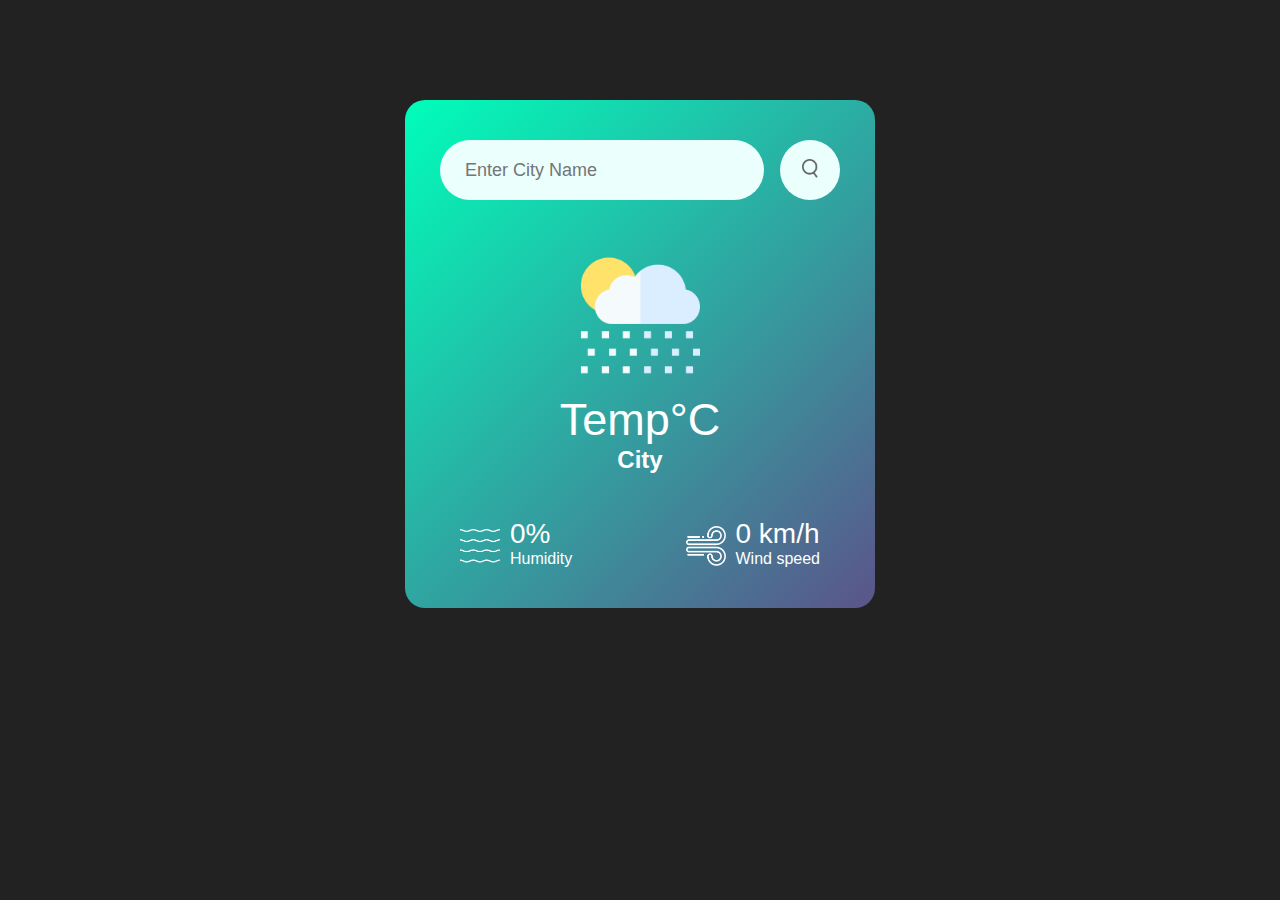
<file: index.html>
<!DOCTYPE html>
<html lang="en">
<head>
    <meta charset="UTF-8">
    <meta name="viewport" content="width=device-width, initial-scale=1.0">
    <title>Weather-Application</title>
    <link rel="stylesheet" href="weather/index.css">
    <link rel="icon" href="weather/images/weather.png">
</head>
<body>
    
    <div class="card">
        <div class="search">
            <input type="text" placeholder="Enter City Name" spellcheck="false">
            <button><img src="weather/images/search.png"></button>
        </div>
        <div class="error">
            <p>&#128270; Oops !!!, <br>Please check the city name.</p>
        </div>
        <div class="weather">
            <img src="weather/images/rain.png" class="weather-icon">
            <h1 class="temp">Temp&deg;C</h1>
            <h2 class="city">City</h2>
            <div class="details">
                <div class="col">
                    <img src="weather/images/humidity.png">
                    <div>
                        <p class="humidity">0%</p>
                        <p>Humidity</p>
                    </div>
                </div>
                <div class="col">
                    <img src="weather/images/wind.png">
                    <div>
                        <p class="wind">0 km/h</p>
                        <p>Wind speed</p>
                    </div>
                </div>
            </div>
        </div>
    </div>
    <script src="index.js"></script>
</body>
</html>
</file>
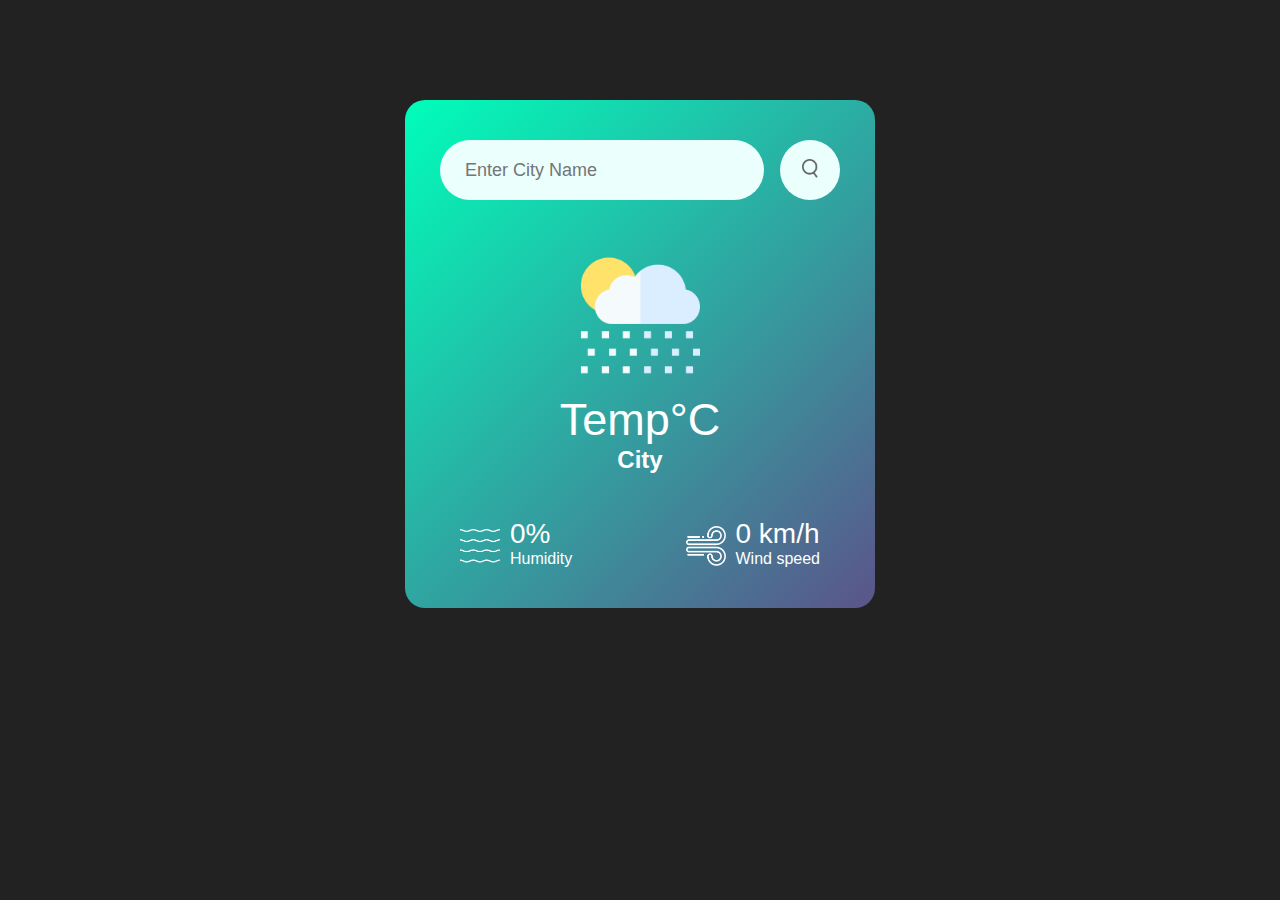
<file: weather/index.html>
<!DOCTYPE html>
<html lang="en">
<head>
    <meta charset="UTF-8">
    <meta name="viewport" content="width=device-width, initial-scale=1.0">
    <title>Weather-Application</title>
    <link rel="stylesheet" href="index.css">
    <link rel="icon" href="images/weather.png">
</head>
<body>
    
    <div class="card">
        <div class="search">
            <input type="text" placeholder="Enter City Name" spellcheck="false">
            <button><img src="images/search.png"></button>
        </div>
        <div class="error">
            <p>&#128270; Oops !!!, <br>Please check the city name.</p>
        </div>
        <div class="weather">
            <img src="images/rain.png" class="weather-icon">
            <h1 class="temp">Temp&deg;C</h1>
            <h2 class="city">City</h2>
            <div class="details">
                <div class="col">
                    <img src="images/humidity.png">
                    <div>
                        <p class="humidity">0%</p>
                        <p>Humidity</p>
                    </div>
                </div>
                <div class="col">
                    <img src="images/wind.png">
                    <div>
                        <p class="wind">0 km/h</p>
                        <p>Wind speed</p>
                    </div>
                </div>
            </div>
        </div>
    </div>
    <script src="index.js"></script>
</body>
</html>
</file>
<file: weather/index.css>
*{
    margin: 0;
    padding: 0;
    font-family: 'Poppins', sans-serif;
    box-sizing: border-box;
}
body{
    background: #222;
}
.card{
    width: 90%;
    max-width: 470px;
    background: linear-gradient(135deg, #00feba, #5b548a);
    color: #fff;
    margin: 100px auto 0;
    border-radius: 20px;
    padding: 40px 35px;
    text-align: center;
}
.search{
    width: 100%;
    display: flex;
    align-items: center;
    justify-content: space-between;
}
.search input{
    border: 0;
    outline: 0;
    background: #ebfffc;
    color: #555;
    padding: 10px 25px;
    height: 60px;
    border-radius: 30px;
    flex: 1;
    margin-right: 16px;
    font-size: 18px;
}
.search button{
    border: 0;
    outline: 0;
    background: #ebfffc;
    border-radius: 50%;
    width: 60px;
    height: 60px;
    cursor: pointer;
}
.search button img{
    width: 16px;
}
.weather-icon{
    width: 170px;
    margin-top: 30px;
}
.weather h1{
    font-size: 80px;
    font-weight: 500;
}
.weather h1{
    font-size: 45px;
    font-weight: 400;
    margin-top: -10px;
}
.details{
    display: flex;
    align-items: center;
    justify-content: space-between;
    padding: 0 20px;
    margin-top: 50px;
}
.col{
    display: flex;
    align-items: center;
    text-align: left;
}
.col img{
    width: 40px;
    margin-right: 10px;
}
.humidity, .wind{
    font-size: 28px;
    margin-top: -6px;
}

.error{
    text-align: left;
    margin-left: 10px;
    font-size: 14px;
    margin-top: 10px;
    display: none;
}
</file>
